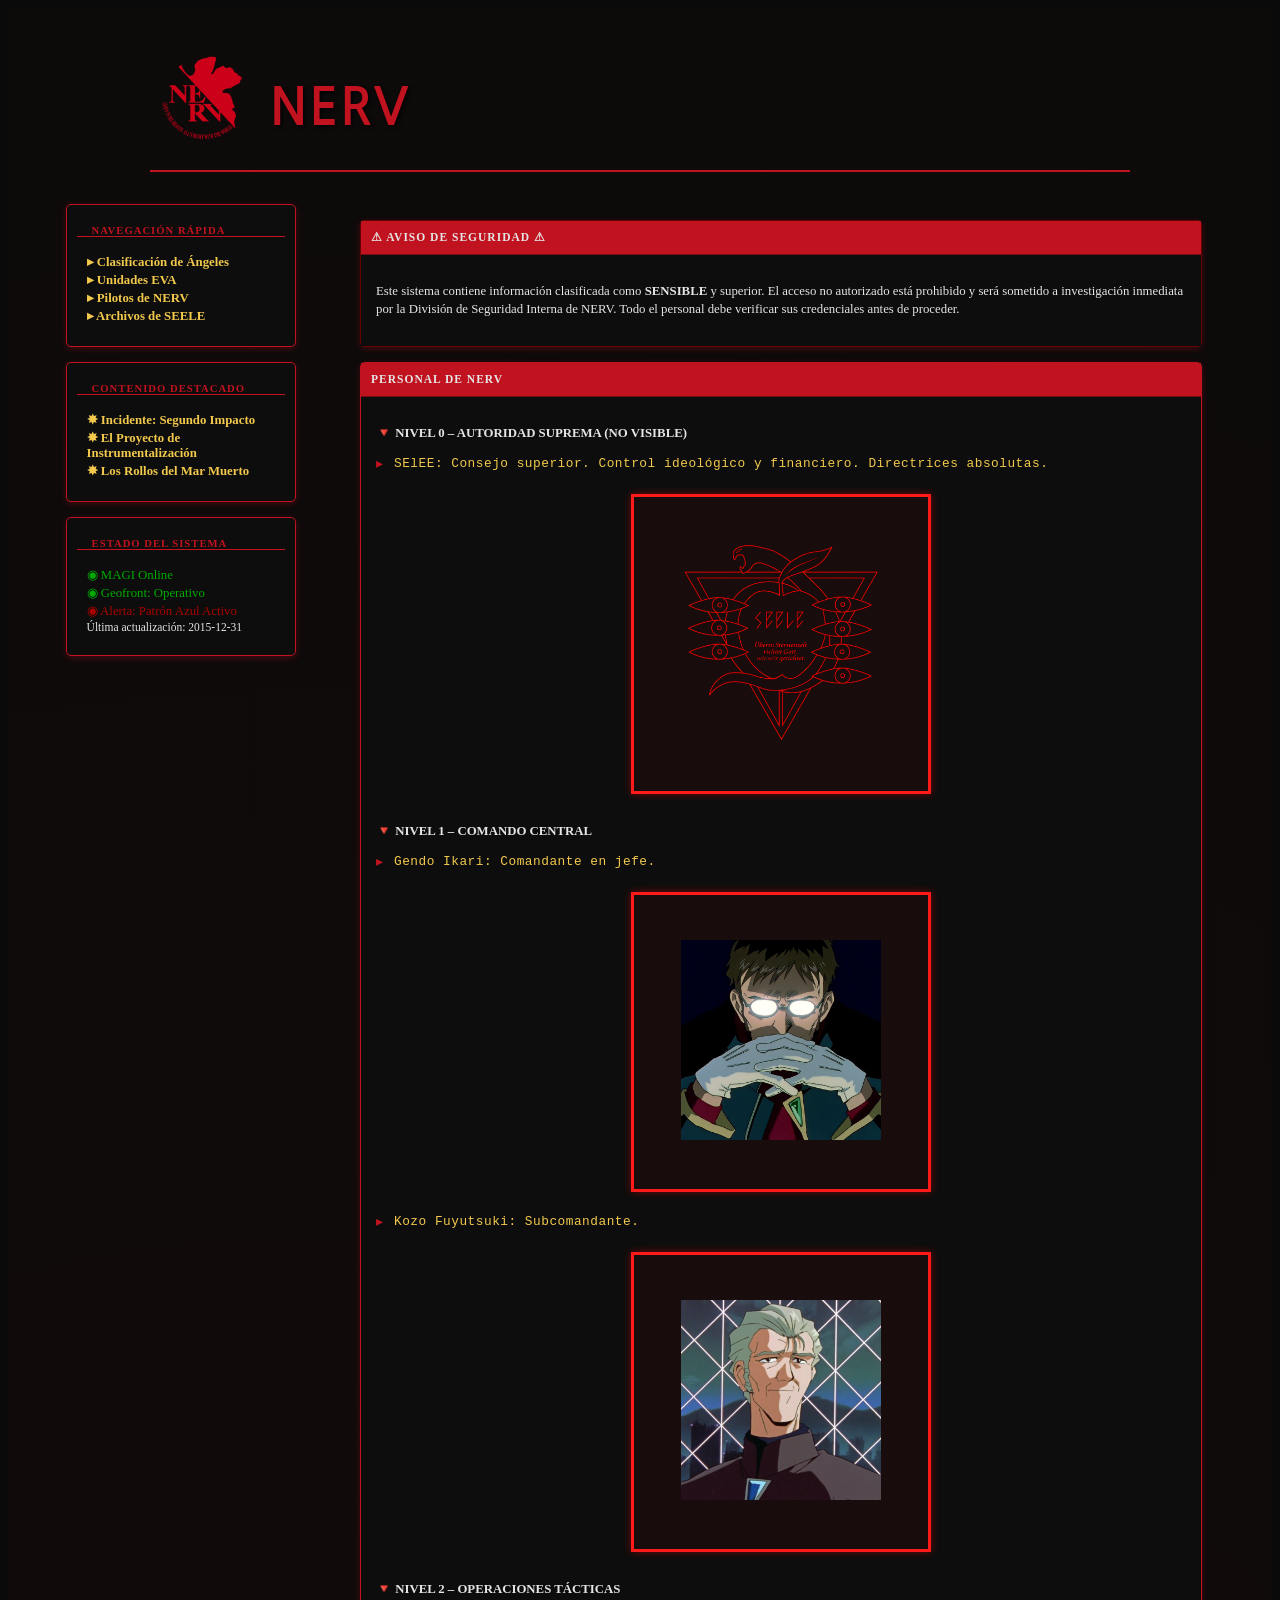
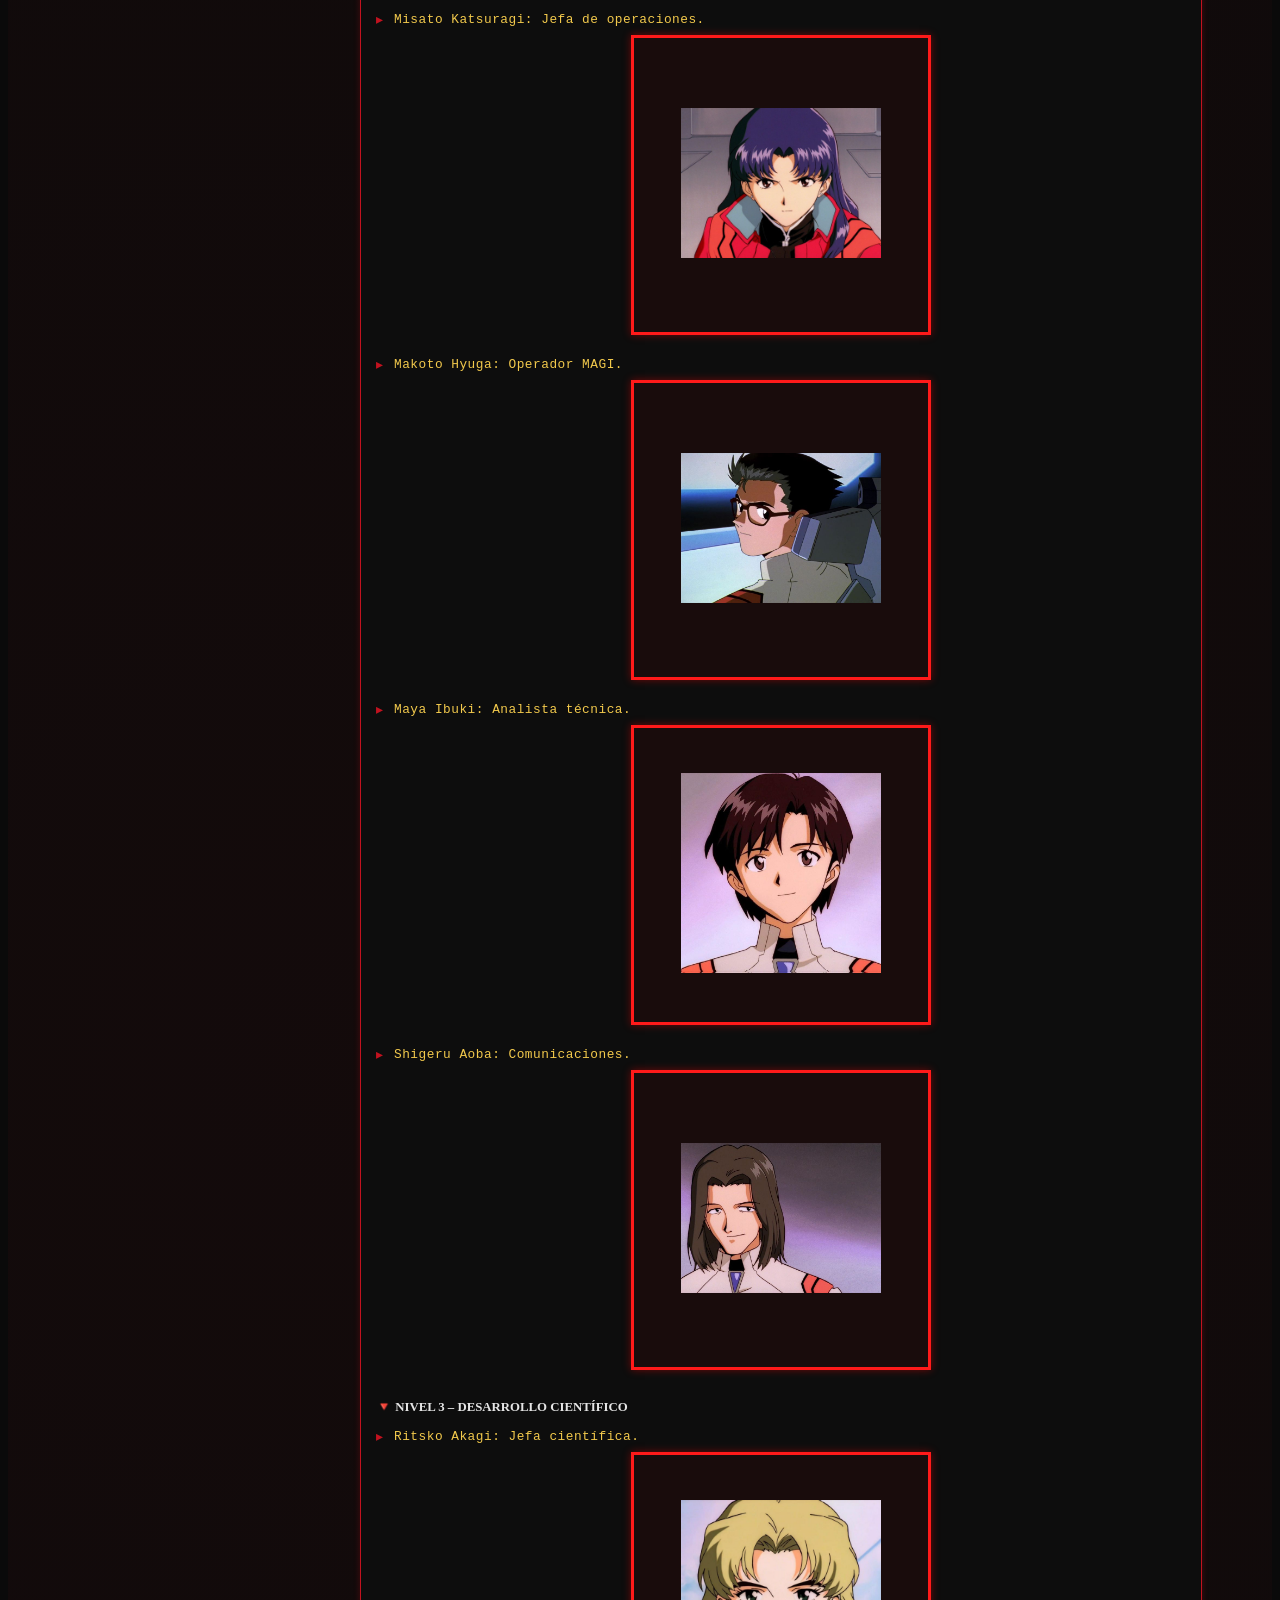
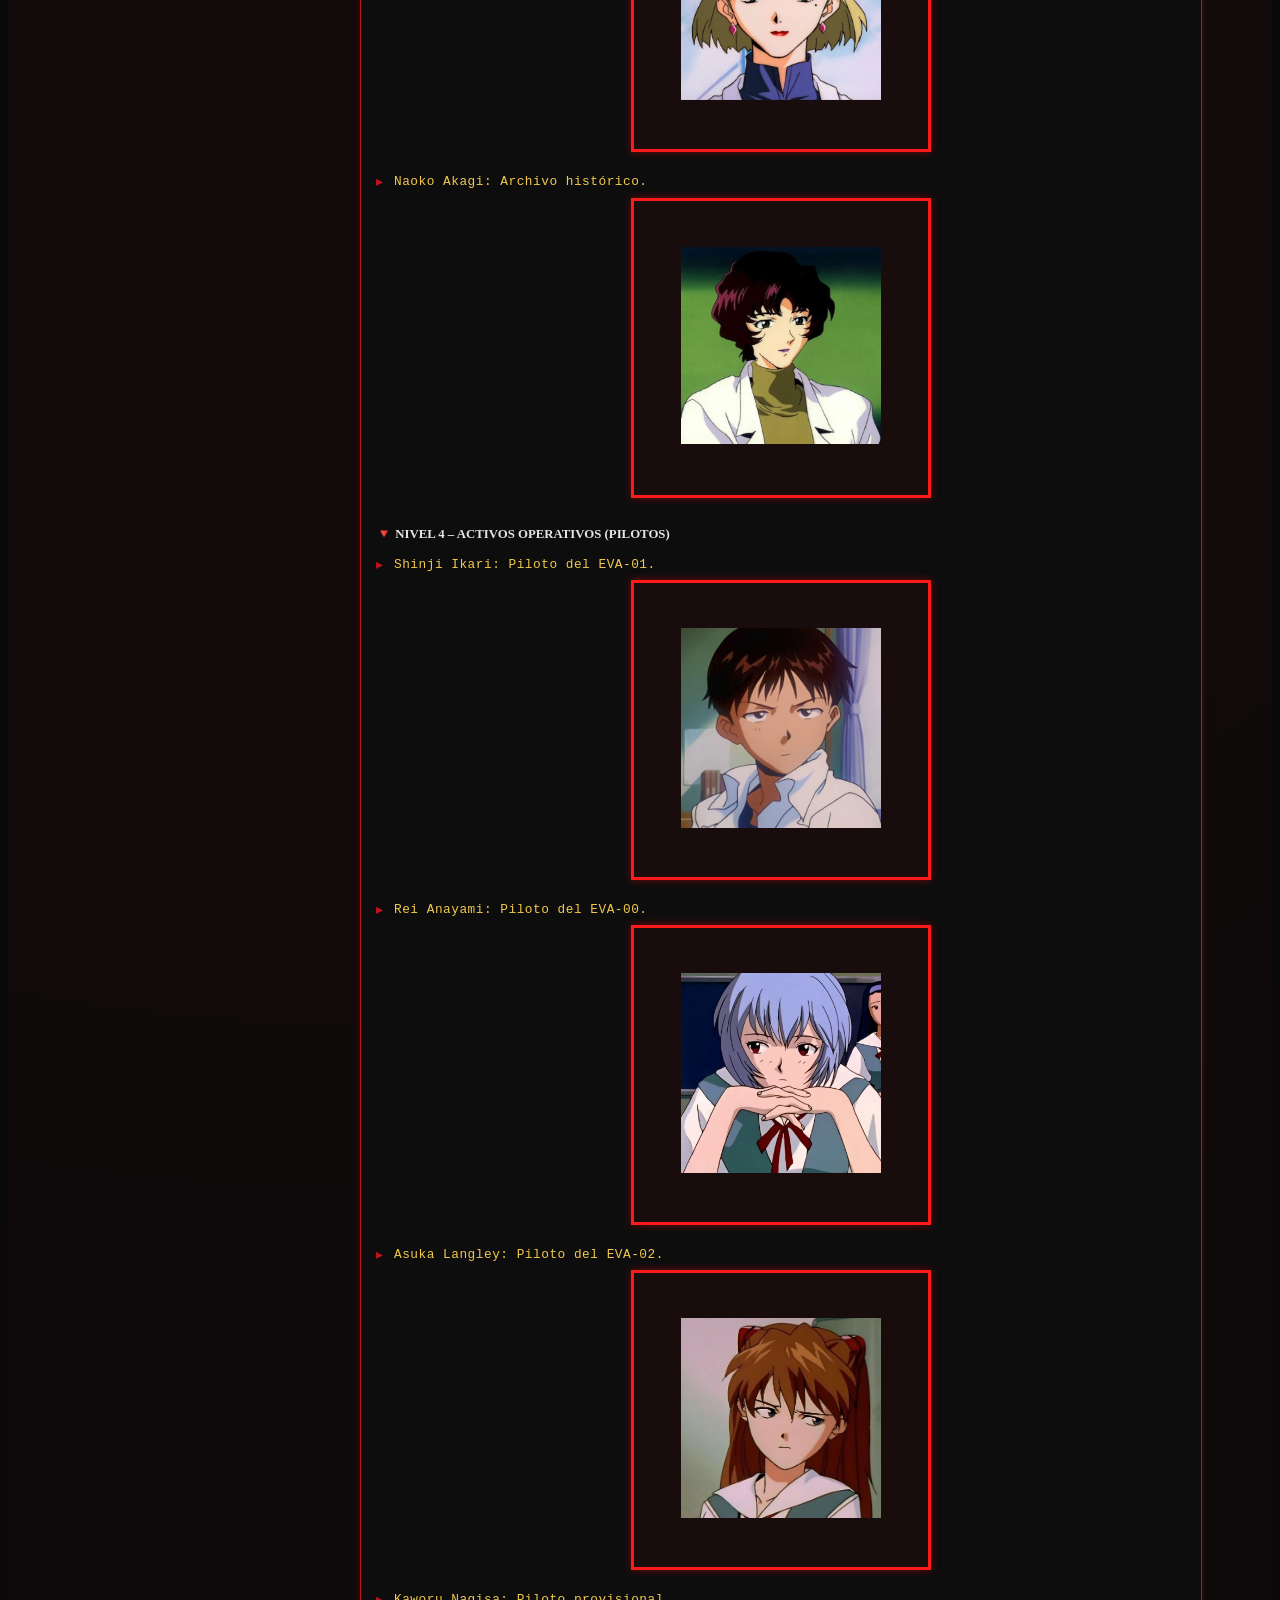
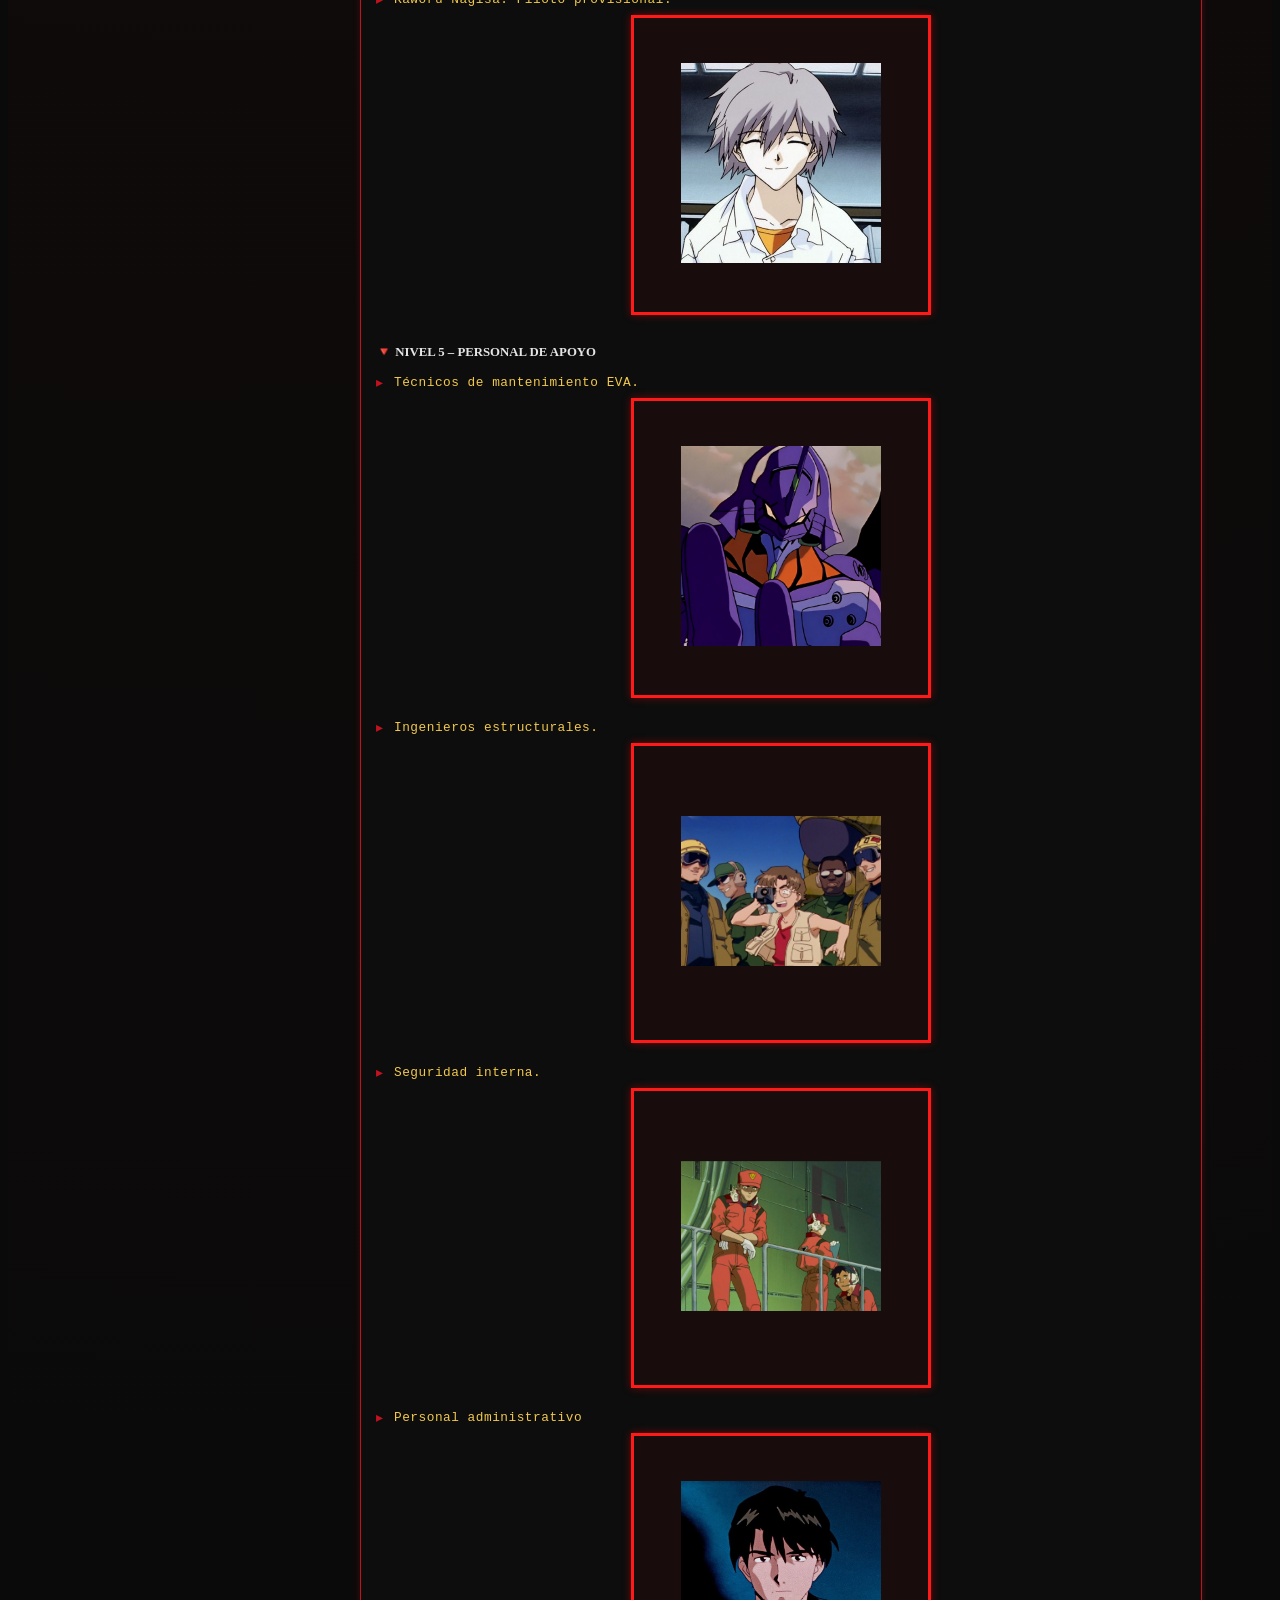
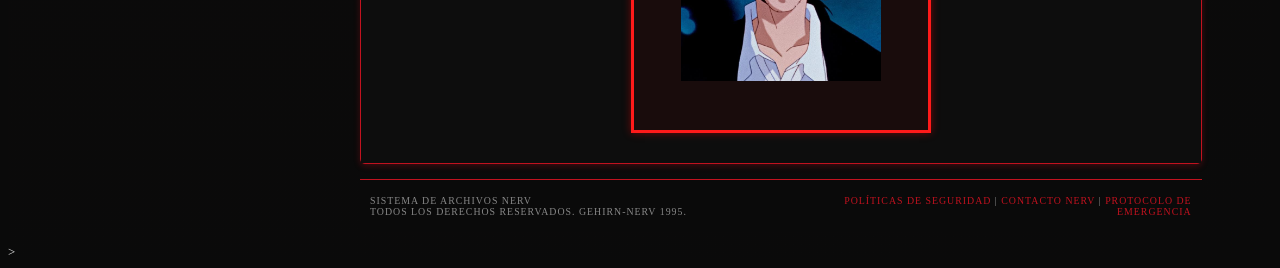
<file: personal.html>
<!DOCTYPE html>
<html lang="es">
<head>
	<meta charset="UTF-8">
	<meta name="viewport" content="width=device-width, initial-scale=1.0">
	<title>Personal de NERV</title>
    <link rel="stylesheet" href="styles/styles.css">
    <link rel="icon" href="resources/images/150px-Nerv_Logo.ico" type="image/png">
</head>

<body>
    <div id="container-wrap">
        <div id="header">
		    <h1><a href="index.html">NERV</a></h1>
		    <h2><span></span></h2>
	    </div>

		 <div id="menu-toggle">⋮</div>
         <div id="menu-overlay"></div>
        <div id="content-wrap">
		<div id="side-bar">
			<div class="side-block">
				<div class="heading">NAVEGACIÓN RÁPIDA</div>
				<div class="side-area">
					<div class="menu-item"><a href="angeles.html">▸ Clasificación de Ángeles</a></div>
					<div class="menu-item"><a href="Eva.html">▸ Unidades EVA</a></div>
					<div class="menu-item"><a href="pilotos.html">▸ Pilotos de NERV</a></div>
					<div class="menu-item"><a href="#">▸ Archivos de SEELE</a></div>
				</div>
			</div>
			<div class="side-block">
				<div class="heading">CONTENIDO DESTACADO</div>
				<div class="side-area">
					<div class="menu-item"><a href="#">✸ Incidente: Segundo Impacto</a></div>
					<div class="menu-item"><a href="#">✸ El Proyecto de Instrumentalización</a></div>
					<div class="menu-item"><a href="#">✸ Los Rollos del Mar Muerto</a></div>
				</div>
			</div>
			<div class="side-block">
				<div class="heading">ESTADO DEL SISTEMA</div>
				<div class="side-area">
					<div class="menu-item"><span style="color:#0a0;">◉ MAGI Online</span></div>
					<div class="menu-item"><span style="color:#0a0;">◉ Geofront: Operativo</span></div>
					<div class="menu-item"><span style="color:#a00;">◉ Alerta: Patrón Azul Activo</span></div>
					<div class="menu-item small">Última actualización: 2015-12-31</div>
				</div>
			</div>
		</div>


        <div id="main-content">
            <div id="page-content">
                    <div class="content-panel" style="border-color:#600; background-color:#a06060;">
					    <div class="panel-heading">
						    <p>⚠ AVISO DE SEGURIDAD ⚠</p>
					    </div>
					    <div class="panel-body">
						    <p>Este sistema contiene información clasificada como <strong>SENSIBLE</strong> y superior. El acceso no autorizado está prohibido y será sometido a investigación inmediata por la División de Seguridad Interna de NERV. Todo el personal debe verificar sus credenciales antes de proceder.</p>
					    </div>
				    </div>

                    <div class="content-panel">
					    <div class="panel-heading">
						<p>PERSONAL DE NERV</p>
					    </div>
					    <div class="panel-body">
                            <p><strong>🔻 NIVEL 0 – AUTORIDAD SUPREMA (NO VISIBLE)</strong></p>
                            <ul class="nerv-list">
                            <li>SElEE: Consejo superior. Control ideológico y financiero. Directrices absolutas. </li>
                            </ul>
                            <br>    
                            <div class="nerv-card">
                            <center><img src="resources/images/seele-logo-9.png" class="selee-logo"></center>
                            </div>
                            <br>

						    <p><strong>🔻 NIVEL 1 – COMANDO CENTRAL</strong></p>
                            <ul class="nerv-list">
                            <li>Gendo Ikari: Comandante en jefe. </li>
                            </ul>
                            <br>
                            <div class="nerv-card">    
                            <center><img src="resources/images/ikari.jpg" class="selee-logo"></center>
                            </div>
                            <br>
                            <ul class="nerv-list">
                            <li>Kozo Fuyutsuki: Subcomandante.</li>
                            <br>
                            </ul>
                            <div class="nerv-card">    
                            <center><img src="resources/images/koyo.jpg" class="selee-logo"></center>
						    </div>
                            <br>

                            <p><strong>🔻 NIVEL 2 – OPERACIONES TÁCTICAS</strong></p>
							 <ul class="nerv-list">
                            <li>Misato Katsuragi: Jefa de operaciones.</li>
                            </ul>
							<div class="nerv-card">    
                            <center><img src="resources/images/Misato.jpg" class="selee-logo"></center>
							</div>
							<br>
							 <ul class="nerv-list">
                            <li>Makoto Hyuga: Operador MAGI.</li>
                            </ul>
							<div class="nerv-card">    
                            <center><img src="resources/images/Makoto.jpg" class="selee-logo"></center>
							</div>
							<br>
							 <ul class="nerv-list">
                            <li>Maya Ibuki: Analista técnica.</li>
                            </ul>
							<div class="nerv-card">    
                            <center><img src="resources/images/Maya.jpg" class="selee-logo"></center>
							</div>
							<br>
							 <ul class="nerv-list">
                            <li>Shigeru Aoba: Comunicaciones.</li>
                            </ul>
							<div class="nerv-card">    
                            <center><img src="resources/images/Shigeru.jpg" class="selee-logo"></center>
							</div>
							<br>

                            <p><strong>🔻 NIVEL 3 – DESARROLLO CIENTÍFICO</strong></p>
							 <ul class="nerv-list">
                            <li>Ritsko Akagi: Jefa científica.</li>
                            </ul>
							<div class="nerv-card">    
                            <center><img src="resources/images/Ritsko.jpg" class="selee-logo"></center>
							</div>
							<br>
							 <ul class="nerv-list">
                            <li>Naoko Akagi: Archivo histórico.</li>
                            </ul>
							<div class="nerv-card">    
                            <center><img src="resources/images/Naoko.jpg" class="selee-logo"></center>
							</div>
							<br>
							
							<p><strong>🔻 NIVEL 4 – ACTIVOS OPERATIVOS (PILOTOS)</strong></p>
							 <ul class="nerv-list">
                            <li>Shinji Ikari: Piloto del EVA-01.</li>
                            </ul>
							<div class="nerv-card">    
                            <center><img src="resources/images/ShinjiIkari.jpg" class="selee-logo"></center>
							</div>
							<br>
							 <ul class="nerv-list">
                            <li>Rei Anayami: Piloto del EVA-00.</li>
                            </ul>
							<div class="nerv-card">    
                            <center><img src="resources/images/ReyAyanami.jpg" class="selee-logo"></center>
							</div>
							<br>
							 <ul class="nerv-list">
                            <li>Asuka Langley: Piloto del EVA-02.</li>
                            </ul>
							<div class="nerv-card">    
                            <center><img src="resources/images/AsukaLangley.jpg" class="selee-logo"></center>
							</div>
							<br>
							 <ul class="nerv-list">
                            <li>Kaworu Nagisa: Piloto provisional.</li>
                            </ul>
							<div class="nerv-card">    
                            <center><img src="resources/images/KawuroNagisa.jpg" class="selee-logo"></center>
							</div>
							<br>

							<p><strong>🔻 NIVEL 5 – PERSONAL DE APOYO</strong></p>
							 <ul class="nerv-list">
                            <li>Técnicos de mantenimiento EVA.</li>
                            </ul>
							<div class="nerv-card">    
                            <center><img src="resources/images/Mantenimiento.jpg" class="selee-logo"></center>
							</div>
							<br>
							 <ul class="nerv-list">
                            <li>Ingenieros estructurales.</li>
                            </ul>
							<div class="nerv-card">    
                            <center><img src="resources/images/Ingenieros.jpg" class="selee-logo"></center>
							</div>
							<br>
							 <ul class="nerv-list">
                            <li>Seguridad interna.</li>
                            </ul>
							<div class="nerv-card">    
                            <center><img src="resources/images/Seguridad.jpg" class="selee-logo"></center>
							</div>
							<br>
							 <ul class="nerv-list">
                            <li>Personal administrativo</li>
                            </ul>
							<div class="nerv-card">    
                            <center><img src="resources/images/Kaji.jpg" class="selee-logo"></center>
							</div>
							<br>
                        </div>
                    </div>
                    <script>
						// ==========================
						// MENU MOVIL
						// ==========================
						const toggleBtn = document.getElementById("menu-toggle");
						const sidebar = document.getElementById("side-bar");
						const overlay = document.getElementById("menu-overlay");

						if (toggleBtn && sidebar && overlay) {

    					toggleBtn.addEventListener("click", () => {
        					sidebar.classList.add("active");
        					overlay.classList.add("active");
    					});

    					overlay.addEventListener("click", () => {
        				sidebar.classList.remove("active");
        				overlay.classList.remove("active");
    					});

						}
					</script>  
                    <div id="footer">
				        <div class="options">
					        <a href="#">Políticas de Seguridad</a> | <a href="#">Contacto NERV</a> | <a href="#">Protocolo de Emergencia</a>
				        </div>
				        Sistema de Archivos NERV<br>
				        Todos los derechos reservados. GEHIRN-NERV 1995.
			        </div>
                </div>
            </div>
        </div>
    </body>
</html>>
</file>
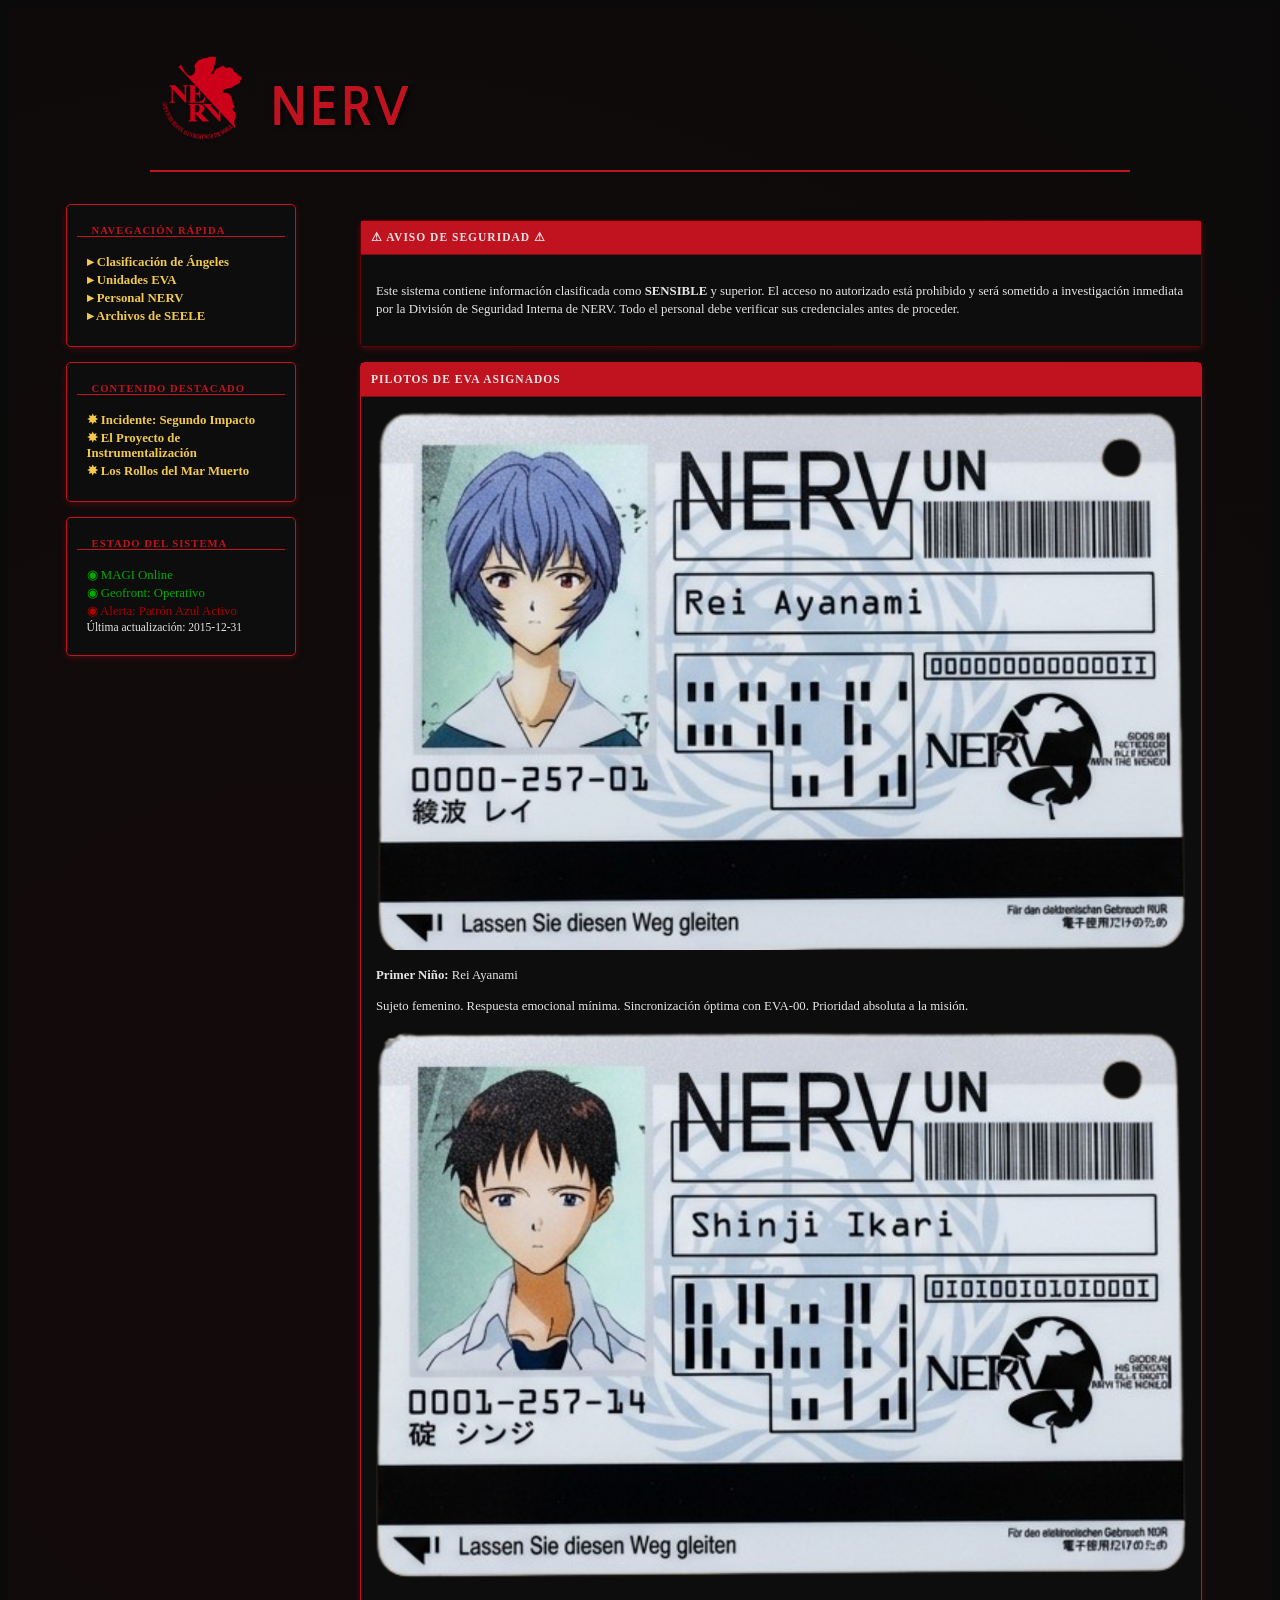
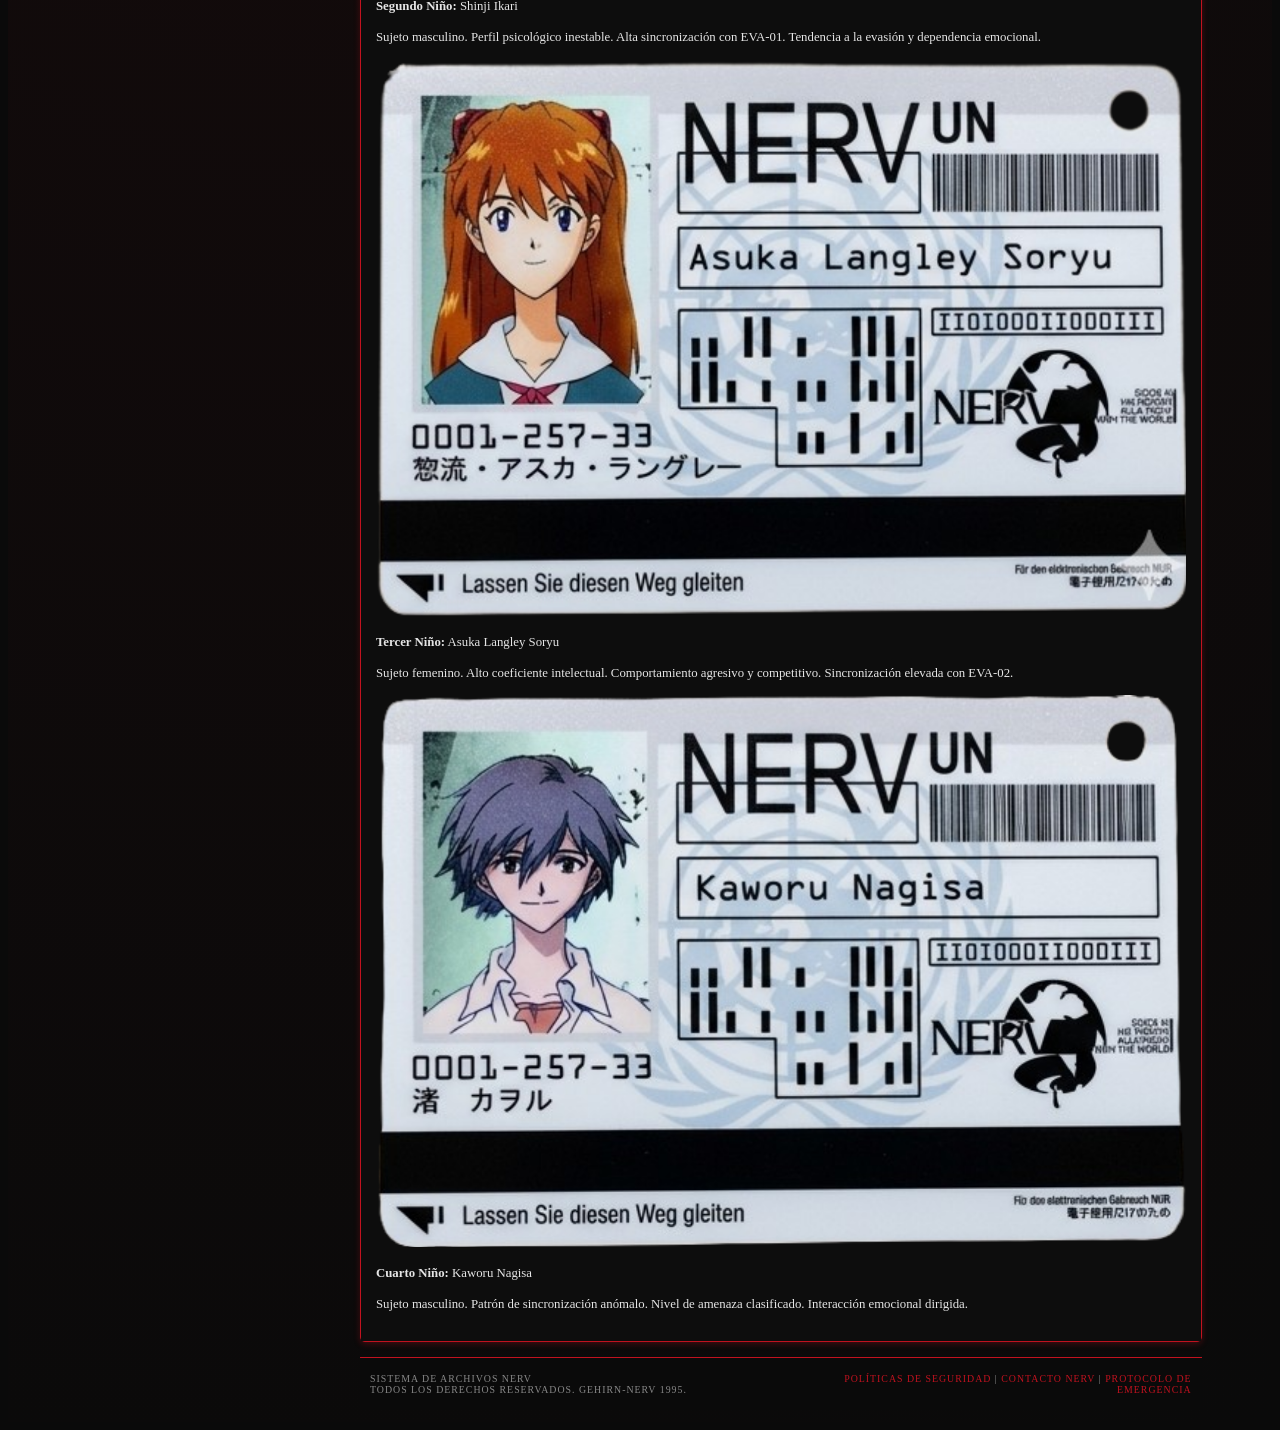
<file: pilotos.html>
<!DOCTYPE html>
<html lang="es">
<head>
	<meta charset="UTF-8">
	<meta name="viewport" content="width=device-width, initial-scale=1.0">
	<title>Pilotos de NERV</title>
    <link rel="stylesheet" href="styles/styles.css">
    <link rel="icon" href="resources/images/150px-Nerv_Logo.ico" type="image/png">
</head>

<body>
    <div id="container-wrap">
        <div id="header">
		    <h1><a href="index.html">NERV</a></h1>
		    <h2><span></span></h2>
	    </div>

		<div id="menu-toggle">⋮</div>
    	<div id="menu-overlay"></div>
        <div id="content-wrap">
		<div id="side-bar">
			<div class="side-block">
				<div class="heading">NAVEGACIÓN RÁPIDA</div>
				<div class="side-area">
					<div class="menu-item"><a href="angeles.html">▸ Clasificación de Ángeles</a></div>
					<div class="menu-item"><a href="Eva.html">▸ Unidades EVA</a></div>
					<div class="menu-item"><a href="personal.html">▸ Personal NERV</a></div>
					<div class="menu-item"><a href="#">▸ Archivos de SEELE</a></div>
				</div>
			</div>
			<div class="side-block">
				<div class="heading">CONTENIDO DESTACADO</div>
				<div class="side-area">
					<div class="menu-item"><a href="#">✸ Incidente: Segundo Impacto</a></div>
					<div class="menu-item"><a href="#">✸ El Proyecto de Instrumentalización</a></div>
					<div class="menu-item"><a href="#">✸ Los Rollos del Mar Muerto</a></div>
				</div>
			</div>
			<div class="side-block">
				<div class="heading">ESTADO DEL SISTEMA</div>
				<div class="side-area">
					<div class="menu-item"><span style="color:#0a0;">◉ MAGI Online</span></div>
					<div class="menu-item"><span style="color:#0a0;">◉ Geofront: Operativo</span></div>
					<div class="menu-item"><span style="color:#a00;">◉ Alerta: Patrón Azul Activo</span></div>
					<div class="menu-item small">Última actualización: 2015-12-31</div>
				</div>
			</div>
		</div>


        <div id="main-content">
            <div id="page-content">
                    <div class="content-panel" style="border-color:#600; background-color:#a06060;">
					    <div class="panel-heading">
						    <p>⚠ AVISO DE SEGURIDAD ⚠</p>
					    </div>
					    <div class="panel-body">
						    <p>Este sistema contiene información clasificada como <strong>SENSIBLE</strong> y superior. El acceso no autorizado está prohibido y será sometido a investigación inmediata por la División de Seguridad Interna de NERV. Todo el personal debe verificar sus credenciales antes de proceder.</p>
					    </div>
				    </div>

                    <div class="content-panel">
					    <div class="panel-heading">
						<p>PILOTOS DE EVA ASIGNADOS</p>
					    </div>
					    <div class="panel-body">
						    <center><img src="resources/images/Rei_ID.png"></center>
                            <p><strong>Primer Niño:</strong> Rei Ayanami</p>
                            <p>Sujeto femenino. Respuesta emocional mínima. Sincronización óptima con EVA-00. Prioridad absoluta a la misión.</p>
                            <center><img src="resources/images/Shinji_ID.png"></center>
						    <p><strong>Segundo Niño:</strong> Shinji Ikari</p>
                            <p>Sujeto masculino. Perfil psicológico inestable. Alta sincronización con EVA-01. Tendencia a la evasión y dependencia emocional.</p>
                            <center><img src="resources/images/Asuka_ID.png"></center>
						    <p><strong>Tercer Niño:</strong> Asuka Langley Soryu</p>
                            <p>Sujeto femenino. Alto coeficiente intelectual. Comportamiento agresivo y competitivo. Sincronización elevada con EVA-02.</p>
                            <center><img src="resources/images/Kaworu_ID.png"></center>
						    <p><strong>Cuarto Niño:</strong> Kaworu Nagisa</p>
                            <p>Sujeto masculino. Patrón de sincronización anómalo. Nivel de amenaza clasificado. Interacción emocional dirigida.</p>
				        </div>
                    </div>
					  <script>
						// ==========================
						// MENU MOVIL
						// ==========================
						const toggleBtn = document.getElementById("menu-toggle");
						const sidebar = document.getElementById("side-bar");
						const overlay = document.getElementById("menu-overlay");

						if (toggleBtn && sidebar && overlay) {

    					toggleBtn.addEventListener("click", () => {
        					sidebar.classList.add("active");
        					overlay.classList.add("active");
    					});

    					overlay.addEventListener("click", () => {
        				sidebar.classList.remove("active");
        				overlay.classList.remove("active");
    					});

						}
					</script> 
                    <div id="footer">
				        <div class="options">
					        <a href="#">Políticas de Seguridad</a> | <a href="#">Contacto NERV</a> | <a href="#">Protocolo de Emergencia</a>
				        </div>
				        Sistema de Archivos NERV<br>
				        Todos los derechos reservados. GEHIRN-NERV 1995.
			        </div>
                </div>
            </div>
        </div>
    </body>
</html>
</file>
<file: styles/styles.css>
/*
	SCP Sigma 9 - TEMA NERV
	Adaptado para Evangelion Wiki
	Colores: Rojo alerta (#C1121F) | Negro profundo (#0A0A0A) | Amarillo técnico (#F2C94C) | Verde terminal (#00FF9C)
*/

@charset "utf-8";

@import url('https://scp-wiki.wdfiles.com/local--files/component%3Atheme/font-bauhaus.css');
@import url('https://fonts.googleapis.com/css2?family=Nanum+Gothic:wght@400;700');
@import url('https://maxcdn.bootstrapcdn.com/font-awesome/4.3.0/css/font-awesome.min.css');

/* COMMON */
#content-wrap {
	position: relative;
	margin: 2em auto 0;
	max-width: 1040px;
	min-height: 1300px;
	height: auto !important;
	height: 1500px;
}

h1, #page-title {
	color: #C1121F;
	padding: 0 0 .25em;
	margin: 0 0 .6em;
	font-weight: bold;
	text-transform: uppercase;
	letter-spacing: 2px;
}

h1 {
	margin-top: .7em;
	padding: 0;
	font-weight: bold;
	text-transform: uppercase;
}

h2, h3, h4, h5, h6 {
	margin: .5em 0 .4em;
	padding: 0;
	letter-spacing: 1px;
	color: #C1121F;
	font-weight: bold;
	text-transform: uppercase;
}

#page-title {
	border-color: #C1121F;
}

.meta-title {
	border-bottom: solid 1px #C1121F;
	color: #C1121F;
	font-weight: bold;
	margin: 0 0 .6em;
	padding: 0 0 .25em;
	font-size: 200%;
	text-transform: uppercase;
}

.meta-title p {
	margin: 0;
}

ul {
	list-style: square;
}

li, p {
	line-height: 141%;
	color: #E5E5E5;
}

a {
	color: #F2C94C;
	text-decoration: none;
	background: transparent;
}

a:visited {
	color: #F2C94C;
	opacity: 0.7;
}

a:hover {
	text-decoration: underline;
	background-color: transparent;
	color: #00FF9C;
}

#side-bar a:visited,
#interwiki a:visited {
	color: #F2C94C;
}

a.newpage {
	color: #F2C94C;
	text-decoration: none;
	background: transparent;
}

.form-control {
	width: 95%;
	background-color: #1a1a1a;
	border: 1px solid #C1121F;
	color: #00FF9C;
}

/* GLOBAL WIDTH */
#header, #top-bar {
	width: 90%;
	max-width: 980px;
	margin: 0 auto;
}

.mobile-top-bar {
	display: none;
	position: absolute;
	left: 1em;
	bottom: 0;
	z-index: 0;
}

body {
	background-color: #0A0A0A;
	font-size: .8em;
	color: #E5E5E5;
}

#interwiki body {
	background-color: transparent;
}

div#container-wrap {
	background: #0A0A0A;
	background-image: radial-gradient(circle at 25% 40%, rgba(193, 18, 31, 0.05) 0%, rgba(10, 10, 10, 1) 100%);
}

sup {
	vertical-align: top;
	position: relative;
	top: -.5em;
}

/* HEADER */
#header {
	height: 140px;
	position: relative;
	z-index: 10;
	padding-bottom: 22px;
	background: url('../resources/images/NERV_Rebuild_Logo.webp') 10px 40px no-repeat;
	background-size: 85px;
	background-position: 10px 64%;
	border-bottom: 2px solid #C1121F;
}

#search-top-box {
	position: absolute;
	top: 79px;
	right: 9px;
	width: 250px;
	text-align: right;
}

#search-top-box-input {
	border: solid 1px #C1121F;
	border-radius: 5px;
	color: #00FF9C;
	background-color: #1a1a1a;
	box-shadow: inset 1px 1px 3px rgba(0, 0, 0, .5);
}

#search-top-box-input:hover,
#search-top-box-input:focus {
	border: solid 1px #F2C94C;
	color: #00FF9C;
	background-color: #0A0A0A;
	box-shadow: inset 1px 1px 3px rgba(0, 0, 0, .8);
}

#search-top-box-form input[type='submit'] {
	border: solid 1px #C1121F;
	border-radius: 5px;
	padding: 2px 5px;
	font-size: 90%;
	font-weight: bold;
	color: #E5E5E5;
	background-color: #C1121F;
	background-image: linear-gradient(to bottom, #C1121F, #7A0C14, #5A0A0F);
	box-shadow: 0 1px 3px rgba(0, 0, 0, .5);
	cursor: pointer;
	text-transform: uppercase;
}

#search-top-box-form input[type='submit']:hover,
#search-top-box-form input[type='submit']:focus {
	border: solid 1px #F2C94C;
	color: #F2C94C;
	background-color: #7A0C14;
	background-image: linear-gradient(to bottom, #C1121F, #C1121F, #7A0C14);
	box-shadow: 0 1px 3px rgba(0, 0, 0, .8);
}

#login-status {
	color: #888;
	font-size: 90%;
	z-index: 30;
}

#login-status a {
	background: transparent;
	color: #E5E5E5;
}

#login-status ul a {
	color: #F2C94C;
	background: transparent;
}

#account-topbutton {
	background: #C1121F;
	color: #E5E5E5;
}

.printuser img.small {
	margin-right: 1px;
}

#header h1 {
	margin-left: 120px;
	padding: 0;
	float: left;
	max-height: 95px;
}

#header h2 {
	margin-left: 120px;
	padding: 0;
	clear: left;
	float: left;
	font-size: 105%;
	max-height: 38px;
}

#header h1 a {
	display: block;
	margin: 0;
	padding: 80px 0 25px;
	line-height: 0px;
	max-height: 0;
	color: #C1121F;
	background: transparent;
	font-family: BauhausLTDemi, 'Nanum Gothic', Arial, sans-serif;
	font-size: 180%;
	text-decoration: none;
	text-shadow: 2px 2px 4px rgba(0, 0, 0, .8);
	letter-spacing: 2px;
	text-transform: uppercase;
}

#header h2 span {
	display: block;
	margin: 0;
	padding: 19px 0;
	line-height: 0px;
	max-height: 0;
	font-weight: bold;
	color: #00FF9C;
	text-shadow: 0 0 5px rgba(0, 255, 156, 0.5);
	font-size: 0.9em;
	letter-spacing: 1px;
}

/* TOP MENU */
#top-bar {
	position: absolute;
	top: 140px;
	height: 21px;
	width: 100%;
	line-height: 18px;
	padding: 0;
	margin: 0 auto;
	z-index: 20;
	font-size: 90%;
	background-color: #0A0A0A;
	border-bottom: 1px solid #C1121F;
}

#top-bar ul {
	float: right;
}

#top-bar li {
	margin: 0;
}

#top-bar a {
	color: #E5E5E5;
	background: transparent;
	text-transform: uppercase;
	font-weight: bold;
}

#top-bar ul li {
	border: 0;
	position: relative;
}

#top-bar ul li ul {
	border: solid 1px #C1121F;
	box-shadow: 0 2px 6px rgba(0, 0, 0, .5);
	border-top: 0;
	border-width: 0 1px;
	width: auto;
	background-color: #0A0A0A;
}

#top-bar ul li a {
	border-left: solid 1px rgba(193, 18, 31, 0.3);
	border-right: solid 1px rgba(193, 18, 31, 0.3);
	text-decoration: none;
	padding: 0 min(.75vw, 1em);
	line-height: 21px;
}

#top-bar .top-bar > ul > li > a,
#top-bar .mobile-top-bar > ul > li > a {
	font-weight: bold;
}

#top-bar ul li.sfhover a,
#top-bar ul li:hover a {
	background: #C1121F;
	color: #E5E5E5;
	border-left: solid 1px #F2C94C;
	border-right: solid 1px #F2C94C;
}

#top-bar ul li.sfhover ul li a,
#top-bar ul li:hover ul li a {
	border-width: 0;
	width: 150px;
	border-top: 1px solid #C1121F;
	line-height: 160%;
	height: auto;
	max-height: none;
	padding-top: 0;
	padding-bottom: 0;
	background-color: #0A0A0A;
	color: #E5E5E5;
}

#top-bar ul li.sfhover a:hover,
#top-bar ul li:hover a:hover {
	background: #7A0C14;
	text-decoration: none;
	color: #F2C94C;
}

#top-bar ul li ul li,
#top-bar ul li ul li.sfhover,
#top-bar ul li ul li:hover {
	border-width: 0;
}

#top-bar ul li ul li a {
	border-width: 0;
}

#top-bar ul li ul a, #top-bar a:hover {
	color: #F2C94C;
}

.top-bar ul li:last-of-type ul {
	right: 0;
}

/* SIDE MENU */
#side-bar {
	clear: none;
	float: none;
	position: absolute;
	top: .5em;
	left: 2em;
	width: 17em;
	padding: 0;
	border: none;
	display: block;
	overscroll-behavior: none;
}

#interwiki .side-block {
	margin: 5px;
}

#side-bar .side-block,
#interwiki .side-block {
	padding: 10px;
	border: 1px solid #C1121F;
	border-radius: 5px;
	box-shadow: 0 2px 6px rgba(193, 18, 31, 0.3);
	background: #0D0D0D;
	margin-bottom: 15px;
}

#side-bar .side-block.media {
	background: #0D0D0D;
	border-color: #00FF9C;
}

#side-bar .side-block.resources {
	background: #0D0D0D;
}

#side-bar .side-area {
	padding: 10px;
}

#side-bar .heading,
#interwiki .heading {
	color: #C1121F;
	border-bottom: solid 1px #C1121F;
	padding-left: 15px;
	margin-top: 10px;
	margin-bottom: 5px;
	font-size: 8pt;
	font-weight: bold;
	text-transform: uppercase;
	letter-spacing: 1px;
}

#side-bar p,
#interwiki p {
	margin: 0;
	color: #E5E5E5;
}

#side-bar .menu-item,
#interwiki .menu-item {
	margin: 2px 0;
}

#side-bar .menu-item.small {
	font-size: 90%;
}

#side-bar .menu-item img,
#interwiki .menu-item img {
	width: 13px;
	height: 13px;
	border: 0;
	margin-right: 2px;
	position: relative;
	bottom: -2px;
}

#side-bar .menu-item a,
#interwiki .menu-item a {
	font-weight: bold;
	color: #F2C94C;
}

#side-bar .menu-item.inactive img {
	opacity: .25;
}

#side-bar .menu-item.inactive a {
	color: #666;
}

#side-bar .menu-item .sub-text {
	font-size: 80%;
	color: #888;
}

#side-bar .collapsible-block-link {
	margin-left: 0;
	font-weight: bold;
}

#side-bar .collapsible-block-unfolded-link {
	border-bottom: solid 1px #C1121F;
}

#side-bar .collapsible-block-unfolded-link .collapsible-block-link {
	margin-top: 10px;
	margin-bottom: 5px;
	margin-left: 15px;
	font-size: 8pt;
	color: #C1121F;
}

#side-bar .collapsible-block-unfolded-link .collapsible-block-link:hover {
	color: #F2C94C;
	text-decoration: none;
}

#side-bar ul {
	list-style-type: none;
	padding: 0 5px;
}

/* off-canvas */
.close-menu {
	display: none;
}

/* CONTENT */
#main-content {
	margin: 0 2em 0 22em;
	padding: 1em;
	position: relative;
}

/* ACTUALLY HIDE HIDDEN TAGS */
#main-content .page-tags a[href^='/system:page-tags/tag/_'] {
	display: none;
}

#breadcrumbs {
	margin: -1em 0 1em;
	color: #888;
}

.pseudocrumbs {
	margin: -1em 0 1em;
}

/* FOOTER */
#footer {
	clear: both;
	font-size: 77%;
	background: #0A0A0A;
	color: #888;
	margin-top: 15px;
	padding: 15px 10px;
	border-top: 1px solid #C1121F;
	text-transform: uppercase;
	letter-spacing: 1px;
}

#footer .options {
	visibility: visible;
	display: block;
	float: right;
	width: 50%;
	font-size: 100%;
	text-align: right;
}

#footer a {
	color: #C1121F;
	background: transparent;
}

#footer a:hover {
	color: #F2C94C;
}

/* SOME NICE BOXES */
div.sexy-box {
	background: #1a1a1a;
	border: 1px solid #C1121F;
	padding: 0 10px 12px;
	margin: 7px 4px 12px;
	overflow: hidden;
}

div.sexy-box div.image-container img {
	margin: 5px;
	padding: 2px;
	border: 1px solid #C1121F;
}

/* Custom page content classes */
#page-content {
	min-height: 720px;
}

.unmargined > p {
	margin: 0;
	line-height: 100%;
}

.content-panel {
	border: solid 1px #C1121F;
	border-radius: 5px;
	background-color: #1a1a1a;
	margin: 10px 0 15px;
	box-shadow: 0 2px 6px rgba(193, 18, 31, 0.3);
}

.content-panel.standalone {
	background: #0D0D0D;
}

.content-panel.series {
	padding: 0 20px;
	margin-bottom: 20px;
}

.content-panel.centered {
	text-align: center;
}

.content-panel.left-column {
	float: left;
	width: 48%;
}

.content-panel.right-column {
	float: right;
	width: 48%;
}

.content-panel .panel-heading {
	padding: 8px 10px;
	color: #E5E5E5;
	font-size: 90%;
	font-weight: bold;
	background-color: #C1121F;
	border-bottom: 1px solid #7A0C14;
	text-transform: uppercase;
	letter-spacing: 1px;
}

.content-panel .panel-heading > p,
.content-panel .panel-footer > p {
	margin: 0;
}

.content-panel .panel-body {
	padding: 15px;
	background: #0D0D0D;
}

.content-panel .panel-footer {
	padding: 8px 10px;
	color: #888;
	font-size: 80%;
	font-weight: bold;
	text-align: right;
	background-color: #1a1a1a;
	border-top: 1px solid #C1121F;
}

.content-panel .panel-footer a {
	color: #F2C94C;
}

.content-panel .content-toc {
	float: right;
	padding: 0 20px;
	background-color: #1a1a1a;
	border: solid 1px #C1121F;
	border-radius: 5px;
	margin: 20px 0 5px 5px;
	white-space: nowrap;
	box-shadow: inset 1px 2px 6px rgba(0, 0, 0, .15);
}

.alternate:nth-child(even) {
	background-color: rgba(193, 18, 31, 0.1);
}

/* Page Rating Module Customizations */
.page-rate-widget-box {
	display: inline-block;
	border-radius: 5px;
	box-shadow: 1px 1px 3px rgba(0, 0, 0, .5);
	margin-bottom: 10px;
	margin-right: 2em;
}

div.page-rate-widget-box .rate-points {
	background-color: #C1121F;
	border: solid 1px #C1121F;
	border-right: 0;
	border-radius: 5px 0 0 5px;
	color: #E5E5E5;
}

.page-rate-widget-box .rateup,
.page-rate-widget-box .ratedown {
	background-color: #1a1a1a;
	border-top: solid 1px #C1121F;
	border-bottom: solid 1px #C1121F;
	font-weight: bold;
}

.page-rate-widget-box .rateup a,
.page-rate-widget-box .ratedown a {
	background: transparent;
	color: #F2C94C;
	padding: 0 4px;
	margin: 0 1px;
}

.page-rate-widget-box .rateup a:hover,
.page-rate-widget-box .ratedown a:hover {
	background: #C1121F;
	color: #E5E5E5;
	text-decoration: none;
}

.page-rate-widget-box .cancel {
	background-color: #C1121F;
	border: solid 1px #C1121F;
	border-left: 0;
	border-radius: 0 5px 5px 0;
}

.page-rate-widget-box .cancel a {
	background: transparent;
	text-transform: uppercase;
	color: #E5E5E5;
}

.page-rate-widget-box .cancel a:hover {
	border-radius: 0 3px 3px 0;
	background: #7A0C14;
	color: #F2C94C;
	text-decoration: none;
}

/* Fixes for multi-line page tags */
#main-content .page-tags {
	margin: 1em 0 0;
	padding: 0;
}

#main-content .page-tags span {
	display: inline-block;
	padding: 0;
	max-width: 60%;
}

#main-content .page-tags a {
	display: inline-block;
	white-space: nowrap;
}

/* Standard Image Block */
.scp-image-block {
	border: solid 1px #C1121F;
	box-shadow: 0 1px 6px rgba(0, 0, 0, .25);
	width: 300px;
	background: #1a1a1a;
}

.scp-image-block.block-right {
	float: right;
	clear: right;
	margin: 0 2em 1em;
}

.scp-image-block.block-left {
	float: left;
	clear: left;
	margin: 0 2em 1em 0;
}

.scp-image-block.block-center {
	margin-right: auto;
	margin-left: auto;
}

.scp-image-block img {
	border: 0;
	width: 100px;
	height: 180px;
}

.scp-image-block .scp-image-caption {
	background-color: #0D0D0D;
	border-top: solid 1px #C1121F;
	padding: 5px 0;
	font-size: 80%;
	font-weight: bold;
	text-align: center;
	width: 300px;
	color: #888;
}

.scp-image-block > p {
	margin: 0;
}

.scp-image-block .scp-image-caption > p {
	margin: 0;
	padding: 0 10px;
}

/* Collapsible Link */
#page-content a.collapsible-block-link {
	overflow-wrap: anywhere;
}

/* Licensebox */
.licensebox .collapsible-block-link {
	margin-left: .25em;
	padding: .25em;
	font-weight: bold;
	opacity: .5;
	color: inherit;
	-webkit-transition: opacity .5s ease-in-out;
	-moz-transition: opacity .5s ease-in-out;
	transition: opacity .5s ease-in-out;
}

.licensebox .collapsible-block-link:hover,
.licensebox .collapsible-block-link:active {
	opacity: 1;
}

/* Forum Customizations */
.forum-thread-box .description-block {
	padding: .5em 1em;
	border-radius: 5px;
	box-shadow: 0 1px 5px rgba(0, 0, 0, .15);
}

.thread-container .post .head {
	padding: .5em 1em;
	background-color: #1a1a1a;
	background-image: linear-gradient(to right, #1a1a1a, #0D0D0D);
	box-shadow: inset 2px 3px 6px rgba(0, 0, 0, .15);
	border-radius: 5px 5px 0 0;
}

/* Adding Forum Lines */
.post-container .post-container {
	border-left: 2px solid #C1121F;
	padding-left: .75rem;
}

/* Hide Forum Signatures */
.signature {
	display: none !important;
}

/* Hide Avatar Hover */
#avatar-hover-container {
	display: none;
}

/* Ruby by Nanimono Demonai */
.ruby, ruby {
	display: inline-table;
	text-align: center;
	white-space: nowrap;
	line-height: 1;
	height: 1em;
	vertical-align: text-bottom;
}

.rt, rt {
	display: table-header-group;
	font-size: .6em;
	line-height: 1.1;
	text-align: center;
	white-space: nowrap;
}

/* Keycap */
.keycap {
	border: 1px solid;
	border-color: #C1121F #7A0C14 #7A0C14 #C1121F;
	border-bottom-width: 2px;
	-moz-border-radius: 3px;
	-webkit-border-radius: 3px;
	border-radius: 3px;
	background-color: #1a1a1a;
	padding: 1px 3px;
	font-family: inherit;
	font-size: .85em;
	white-space: nowrap;
	color: #00FF9C;
}

/* tag style */
.tags {
	display: inline-block;
	margin: 0 0 0 5px;
	padding: 3px 5px 3px 0;
	height: 13px;
	line-height: 13px;
	font-size: 11px;
	background: #C1121F;
	color: #E5E5E5;
	text-decoration: none;
	-moz-border-radius-bottomright: 4px;
	-webkit-border-bottom-right-radius: 4px;
	border-bottom-right-radius: 4px;
	-moz-border-radius-topright: 4px;
	-webkit-border-top-right-radius: 4px;
	border-top-right-radius: 4px;
}

.tags::before {
	content: '';
	padding: 0 1px 3px;
	float: left;
	position: relative;
	top: -3px;
	left: -10px;
	width: 0;
	height: 0;
	border-color: transparent #C1121F transparent transparent;
	border-style: solid;
	border-width: 8px 8px 8px 0;
}

.tags::after {
	content: '';
	position: relative;
	top: 4.5px;
	left: -8px;
	float: left;
	width: 4px;
	height: 4px;
	-moz-border-radius: 2px;
	-webkit-border-radius: 2px;
	border-radius: 2px;
	background: #00FF9C;
	-moz-box-shadow: -1px -1px 2px #C1121F;
	-webkit-box-shadow: -1px -1px 2px #7A0C14;
	box-shadow: -1px -1px 2px #7A0C14;
}

/* Display Black Block modified for NERV */
.bblock {
	color: #0A0A0A;
	background-color: #0A0A0A;
	transition: 2s;
	text-decoration: none;
}

.bblock:hover {
	background-color: #0A0A0A;
	color: #00FF9C;
	text-decoration: none;
}

.dblock {
	color: #0A0A0A;
	background-color: #0A0A0A;
	transition: 2s;
	text-decoration: none;
}

.dblock:hover {
	background-color: transparent;
	text-decoration: none;
}

/* Blockquote Mimic Div */
div.blockquote {
	border: 1px dashed #C1121F;
	background-color: #1a1a1a;
	padding: 0 1em;
	margin: 1em 3em;
	color: #E5E5E5;
}

div.curved {
	border-radius: 5px;
	margin: 1em 3em;
}

@media (max-width: 479px) {
	blockquote,
	div.blockquote,
	div.curved {
		margin: 1em 0;
	}
}

@media (min-width: 480px) and (max-width: 580px) {
	blockquote,
	div.blockquote,
	div.curved {
		margin: .5em;
	}
}

/* Fix revision list */
.changes-list-item td.title {
	min-width: 40%;
}

.changes-list-item .flags {
	text-align: center;
	width: 2em;
}

.changes-list-item .mod-date {
	text-align: center;
}

.changes-list-item .mod-by {
	width: 10em;
}

@media (max-width: 435px) {
	.changes-list-item .revision-no {
		display: none;
	}
}

/* Emphasize Dots */
.emph {
	text-emphasis-style: dot;
	-webkit-text-emphasis-style: dot;
}

/* webkit scrollbar - NERV style */
::-webkit-scrollbar {
	width: 9px;
	height: 9px;
	border: solid 1px #C1121F;
}

::-webkit-scrollbar-track {
	background: #0A0A0A;
}

::-webkit-scrollbar-thumb {
	background: #C1121F;
}

::-webkit-scrollbar-thumb:hover {
	background: #00FF9C;
}

.page-source {
	word-break: break-all;
}

/* Responsive Web Design */
img, embed, video, object, iframe, table {
	max-width: 100%;
}

#page-content div, #page-content div table {
	max-width: 100%;
}

#edit-page-comments {
	width: 100%;
}

/* NERV-specific utility classes */
.confidential-badge {
	color: #00FF9C;
	font-family: monospace;
	font-size: 0.8em;
	letter-spacing: 1px;
}

.system-log {
	color: #00FF9C;
	font-family: monospace;
	background-color: #0A0A0A;
	padding: 10px;
	border-left: 3px solid #00FF9C;
	margin: 10px 0;
}

.warning-text {
	color: #F2C94C;
	font-weight: bold;
	text-transform: uppercase;
}

.critical-text {
	color: #C1121F;
	font-weight: bold;
	text-transform: uppercase;
}

/* Responsive queries */
@media (max-width: 767px) {
	#top-bar .open-menu a {
		position: fixed;
		top: .5em;
		left: .5em;
		z-index: 15;
		font-family: 'Nanum Gothic', sans-serif;
		font-size: 30px;
		font-weight: 700;
		width: 30px;
		height: 30px;
		line-height: .9em;
		text-align: center;
		border: .2em solid #C1121F;
		background-color: #0A0A0A;
		border-radius: 3em;
		color: #C1121F;
	}

	#top-bar .open-menu a:hover {
		text-decoration: none;
		-webkit-box-shadow: 0 0 20px 3px rgba(193, 18, 31, 0.5);
		box-shadow: 0 0 20px 3px rgba(193, 18, 31, 0.5);
	}

	#side-bar {
		display: block;
		position: fixed;
		top: 0;
		left: -25em;
		width: 17em;
		height: 100%;
		background-color: #0A0A0A;
		overflow-y: auto;
		z-index: 10;
		padding: 1em 1em 0;
		-webkit-transition: left .5s ease-in-out .1s;
		-o-transition: left .5s ease-in-out .1s;
		transition: left .5s ease-in-out .1s;
	}

	#side-bar::after {
		content: '';
		position: absolute;
		top: 0;
		width: 0;
		height: 100%;
		background-color: rgba(0, 0, 0, .2);
	}

	#side-bar:target {
		left: 0;
	}

	#side-bar:target .close-menu {
		display: block;
		position: fixed;
		width: 100%;
		height: 100%;
		top: 0;
		left: 0;
		background: rgba(0, 0, 0, .8) 1px 1px repeat;
		z-index: -1;
	}

	#main-content {
		max-width: 90%;
		margin: 0 5%;
		padding: 0;
		-webkit-transition: .5s ease-in-out .1s;
		-o-transition: .5s ease-in-out .1s;
		transition: .5s ease-in-out .1s;
	}

	span, a {
		overflow-wrap: break-word;
	}

	.page-history tbody tr td:last-child {
		width: 35%;
	}

	td.name {
		width: 15em;
	}

	.yui-navset {
		z-index: 1;
	}

	#navi-bar, #navi-bar-shadow {
		display: none;
	}

	.page-options-bottom a {
		padding: 0 5px;
	}

	.license-area {
		font-size: .9em;
	}

	/* owindow */
	.owindow {
		min-width: 80%;
		max-width: 99%;
	}

	.modal-body .table, .modal-body .table ~ div {
		float: left;
	}

	.owindow .button-bar {
		float: right;
	}

	.owindow div a.btn-primary {
		width: 100%;
		float: left;
	}

	.owindow div .btn-primary ~ div {
		width: 100%;
	}

	/* header area and top bar */
	#header {
		max-width: 90%;
		background-size: calc(48px + 5%);
		background-position: 8px 64%;
	}

	#header h1, #header h2 {
		margin-left: calc(48px + 8%);
	}

	#header h1 a {
		font-size: calc(75% + 2vw);
	}

	#search-top-box-input {
		width: 7em;
	}

	.top-bar {
		display: none;
	}

	.mobile-top-bar {
		display: block;
	}

	.mobile-top-bar ul li:last-of-type ul {
		right: 0;
	}
}

@media (max-width: 479px) {
	#search-top-box-input {
		display: none;
	}

	#page-content {
		font-size: .9em;
	}

	#recent-posts-category {
		width: 100%;
	}

	.page-options-bottom a {
		padding: 0 4px;
	}

	.license-area {
		font-size: .8em;
	}

	table.form td, table.form th {
		float: left;
		padding: 0;
	}

	#edit-page-title {
		max-width: 90%;
	}

	.content-panel.left-column, .content-panel.right-column {
		width: 99%;
		float: left;
	}

	#page-content div, #page-content div table {
		clear: both;
	}

	#page-content div.title {
		word-break: keep-all;
	}
}

div.scpnet-interwiki-wrapper {
	margin: 0 -5px;
}

iframe.scpnet-interwiki-frame {
	height: 0;
	border: none;
}

/* Content Warning for adult content */
div#u-adult-warning {
	width: fit-content;
	margin: 0 auto 20px;
	padding: .5rem 1rem;
	border: 3px solid #C1121F;
	background: #1a1a1a;
	color: #E5E5E5;
	text-align: center;
	font-weight: bold;
}

div#u-adult-warning > div#u-adult-header {
	font-size: 300%;
	text-shadow: 1px 2px 3px rgba(0, 0, 0, .5);
	color: #C1121F;
}

div#u-adult-warning > div#u-adult-header p {
	margin: 0;
}

div#u-adult-warning > .error-block {
	color: unset;
	padding
}

/* ============================================
   RESPONSIVIDAD NERV - MÚLTIPLES PANTALLAS
   ============================================ */

/* Pantallas grandes (Desktop > 1200px) */
@media (min-width: 1201px) {
	#content-wrap {
		max-width: 1200px;
	}
	
	#main-content {
		margin: 0 2em 0 24em;
	}
	
	#side-bar {
		width: 18em;
		left: 2em;
	}
	
	#page-content {
		font-size: 1em;
	}
	
	h1 {
		font-size: 2.2em;
	}
	
	.content-panel.left-column,
	.content-panel.right-column {
		width: 48%;
	}
}

/* Pantallas medianas-grandes (Laptop 992px - 1200px) */
@media (min-width: 992px) and (max-width: 1200px) {
	#content-wrap {
		max-width: 1000px;
	}
	
	#main-content {
		margin: 0 1.5em 0 20em;
	}
	
	#side-bar {
		width: 16em;
		left: 1.5em;
	}
	
	#page-content {
		font-size: 0.95em;
	}
	
	.scp-image-block {
		max-width: 280px;
	}
	
	.scp-image-block img {
		width: 100%;
	}
}

/* Pantallas medianas (Tablet horizontal / 768px - 991px) */
@media (min-width: 768px) and (max-width: 991px) {
	#content-wrap {
		max-width: 95%;
		margin: 1em auto;
	}
	
	#main-content {
		margin: 0 1em 0 18em;
		padding: 0.8em;
	}
	
	#side-bar {
		width: 14em;
		left: 1em;
		top: 0.3em;
	}
	
	#side-bar .side-block {
		padding: 8px;
		margin-bottom: 10px;
	}
	
	#side-bar .heading {
		font-size: 7pt;
		padding-left: 10px;
	}
	
	#side-bar .menu-item {
		font-size: 0.85em;
	}
	
	#header {
		height: 120px;
		background-size: 80px;
		background-position: 10px 70%;
	}
	
	#header h1 {
		margin-left: 100px;
	}
	
	#header h1 a {
		font-size: 150%;
		padding: 60px 0 20px;
	}
	
	#header h2 {
		margin-left: 100px;
	}
	
	#header h2 span {
		font-size: 0.85em;
		padding: 12px 0;
	}
	
	#top-bar {
		top: 120px;
		font-size: 85%;
	}
	
	#search-top-box {
		top: 65px;
		right: 5px;
		width: 200px;
	}
	
	#search-top-box-input {
		width: 140px;
	}
	
	h1, #page-title {
		font-size: 1.8em;
	}
	
	h2 {
		font-size: 1.4em;
	}
	
	.content-panel.left-column,
	.content-panel.right-column {
		width: 100%;
		float: none;
		margin-bottom: 15px;
	}
	
	.scp-image-block.block-right,
	.scp-image-block.block-left {
		float: none;
		margin: 1em auto;
		display: block;
	}
	
	.scp-image-block {
		margin: 1em auto;
	}
	
	#footer {
		font-size: 70%;
		padding: 10px;
	}
	
	#footer .options {
		float: none;
		width: 100%;
		text-align: center;
		margin-bottom: 8px;
	}
}

/* Pantallas pequeñas (Tablet vertical / 576px - 767px) */
@media (min-width: 576px) and (max-width: 767px) {
	#container-wrap {
		padding-top: 0;
	}
	
	#content-wrap {
		max-width: 100%;
		margin: 0;
		padding: 0 10px;
	}
	
	/* Menú off-canvas */
	#top-bar .open-menu a {
		position: fixed;
		top: 0.5em;
		left: 0.5em;
		z-index: 15;
		font-family: 'Nanum Gothic', sans-serif;
		font-size: 28px;
		font-weight: 700;
		width: 40px;
		height: 40px;
		line-height: 0.9em;
		text-align: center;
		border: 2px solid #C1121F;
		background-color: #0A0A0A;
		border-radius: 50%;
		color: #C1121F;
		display: flex;
		align-items: center;
		justify-content: center;
		text-decoration: none;
	}
	
	#top-bar .open-menu a:hover {
		box-shadow: 0 0 15px rgba(193, 18, 31, 0.5);
		transform: scale(1.05);
	}
	
	#side-bar {
		display: block;
		position: fixed;
		top: 0;
		left: -280px;
		width: 260px;
		height: 100%;
		background-color: #0A0A0A;
		border-right: 1px solid #C1121F;
		overflow-y: auto;
		z-index: 20;
		padding: 1em;
		transition: left 0.3s ease-in-out;
	}
	
	#side-bar:target {
		left: 0;
	}
	
	#side-bar:target .close-menu {
		display: block;
		position: fixed;
		width: 100%;
		height: 100%;
		top: 0;
		left: 0;
		background: rgba(0, 0, 0, 0.85);
		z-index: -1;
	}
	
	#main-content {
		margin: 0;
		padding: 1em 0.5em;
		width: 100%;
	}
	
	#header {
		height: 100px;
		background-size: 60px;
		background-position: 10px 50%;
		margin-bottom: 10px;
	}
	
	#header h1 {
		margin-left: 80px;
	}
	
	#header h1 a {
		font-size: 120%;
		padding: 45px 0 15px;
		letter-spacing: 1px;
	}
	
	#header h2 {
		margin-left: 80px;
	}
	
	#header h2 span {
		font-size: 0.7em;
		padding: 8px 0;
	}
	
	.top-bar {
		display: none;
	}
	
	.mobile-top-bar {
		display: block;
		position: absolute;
		top: 15px;
		left: 15px;
		z-index: 5;
	}
	
	#search-top-box {
		position: relative;
		top: auto;
		right: auto;
		width: 100%;
		text-align: center;
		margin: 10px 0;
		padding: 0 10px;
	}
	
	#search-top-box-input {
		width: calc(100% - 80px);
		max-width: 200px;
	}
	
	#page-title {
		font-size: 1.4em;
		margin-top: 10px;
	}
	
	h1 {
		font-size: 1.6em;
	}
	
	h2 {
		font-size: 1.3em;
	}
	
	h3 {
		font-size: 1.1em;
	}
	
	.content-panel {
		margin: 10px 0;
	}
	
	.content-panel.left-column,
	.content-panel.right-column {
		width: 100%;
		float: none;
	}
	
	.content-panel .panel-body {
		padding: 10px;
	}
	
	.scp-image-block {
		max-width: 100%;
		width: auto;
		margin: 1em auto;
		float: none;
	}
	
	.scp-image-block img {
		width: 100%;
		height: auto;
	}
	
	.scp-image-block .scp-image-caption {
		width: 100%;
	}
	
	table {
		display: block;
		overflow-x: auto;
		white-space: nowrap;
	}
	
	#footer {
		text-align: center;
		padding: 12px;
		font-size: 65%;
	}
	
	#footer .options {
		float: none;
		width: 100%;
		text-align: center;
		margin-bottom: 10px;
	}
	
	.page-rate-widget-box {
		display: block;
		text-align: center;
		margin: 10px auto;
		width: fit-content;
	}
	
	blockquote,
	div.blockquote,
	div.curved {
		margin: 1em 0;
	}
}

ul.nerv-list {
    list-style: none;
    padding-left: 0;
    margin: 0;
    font-family: 'Orbitron', 'Consolas', monospace;
    letter-spacing: 0.5px;
}

/* Cada elemento */
ul.nerv-list li {
    position: relative;
    padding-left: 18px;
    margin: 6px 0;
    color: #F2C94C; /* Amarillo técnico */
    transition: all 0.2s ease;
    cursor: pointer;
}

/* Flecha tipo sistema */
ul.nerv-list li::before {
    content: "▸";
    position: absolute;
    left: 0;
    color: #C1121F; /* Rojo NERV */
    font-size: 0.9rem;
}

/* Hover estilo terminal */
ul.nerv-list li:hover {
    color: #FFFFFF;
    text-shadow: 0 0 5px #C1121F;
    transform: translateX(3px);
}

/* Activo / seleccionado */
ul.nerv-list li.active {
    color: #FFFFFF;
    font-weight: bold;
}

ul.nerv-list li.active::before {
    content: "▼";
    color: #F2C94C;
}

img.selee-logo
{
	width: 200px;
	height: 300px;
}

.nerv-card {
    width: 300px;
    height: 300px;
    background-color: transparent; /* gris */
    border: 3px solid #ff1a1a; /* rojo */
    
    display: flex;
    align-items: center;
    justify-content: center;
    margin: 0 auto;

    padding: 10px; /* espacio interno */
    box-sizing: border-box;
	box-shadow: 0 0 8px rgba(255, 0, 0, 0.4);
	background-color: rgba(255, 0, 0, 0.05);
}

/* Imagen completamente visible dentro del cuadro */
.nerv-card img {
    max-width: 100%;
    max-height: 100%;
    
    object-fit: contain; /* 👈 clave: no recorta */
}

.nerv-card:hover {
    border-color: #ff4d4d;
    transform: scale(1.02);
    transition: 0.2s;
}

.nerv-container {
  position: relative;
  width: 100%;
  max-width: 500px;
  height: 350px;
  margin: 20px auto;
  border: 1px solid #ff2a2a;
}

#viewer {
  width: 100%;
  height: 100%;
  overflow: hidden;
  background: radial-gradient(circle, #111 0%, #000 100%);
}

.nerv-ui {
  position: absolute;
  bottom: 10px;
  left: 10px;
  border: 1px solid #ff2a2a;
  padding: 8px;
  background: rgba(0,0,0,0.6);
  font-size: 12px;
}

.controls {
  position: absolute;
  bottom: 10px;
  right: 10px;
}

.controls button {
  background: transparent;
  border: 1px solid #ff2a2a;
  color: #ff2a2a;
  padding: 5px 10px;
  cursor: pointer;
}

/* Pantallas muy pequeñas (Móviles < 576px) */
@media (max-width: 575px) {
	body {
		font-size: 0.75em;
	}
	
	#content-wrap {
		min-height: auto;
		padding: 0 8px;
	}
	
	#main-content {
		margin: 0;
		padding: 0.8em 0.3em;
	}
	
	#header {
		height: 85px;
		background-size: 45px;
		background-position: 8px 55%;
	}
	
	#header h1 {
		margin-left: 65px;
	}
	
	#header h1 a {
		font-size: 100%;
		padding: 35px 0 10px;
		letter-spacing: 0;
	}
	
	#header h2 {
		margin-left: 65px;
	}
	
	#header h2 span {
		font-size: 0.6em;
		padding: 5px 0;
	}
	
	#search-top-box-input {
		display: none;
	}
	
	#search-top-box-form input[type='submit'] {
		font-size: 75%;
		padding: 3px 8px;
	}
	
	#page-title {
		font-size: 1.2em;
		margin-bottom: 0.3em;
	}
	
	h1 {
		font-size: 1.4em;
	}
	
	h2 {
		font-size: 1.2em;
	}
	
	h3 {
		font-size: 1em;
	}
	
	.content-panel {
		border-radius: 3px;
	}
	
	.content-panel .panel-heading {
		font-size: 80%;
		padding: 5px 8px;
	}
	
	.content-panel .panel-body {
		padding: 8px;
	}
	
	.content-panel .panel-footer {
		font-size: 70%;
		padding: 5px 8px;
	}
	
	ul, ol {
		padding-left: 20px;
	}
	
	li, p {
		line-height: 130%;
	}
	
	.scp-image-block {
		max-width: 100%;
		margin: 0.8em auto;
	}
	
	.scp-image-block .scp-image-caption {
		font-size: 70%;
	}
	
	#footer {
		font-size: 60%;
		padding: 10px 5px;
	}
	
	#footer .options a {
		display: inline-block;
		margin: 0 3px;
	}
	
	/* Ocultar elementos no esenciales */
	#breadcrumbs {
		font-size: 0.7em;
		margin: -0.5em 0 0.5em;
	}
	
	/* Mejorar espaciado táctil */
	.menu-item a,
	.side-block a,
	.content-panel a {
		padding: 4px 0;
		display: inline-block;
	}
	
	/* Scroll horizontal para tablas */
	.table-responsive {
		overflow-x: auto;
		display: block;
	}
}

/* Pantallas extra pequeñas (< 360px) */
@media (max-width: 359px) {
	#header h1 a {
		font-size: 85%;
	}
	
	#header h2 span {
		font-size: 0.55em;
	}
	
	#page-title {
		font-size: 1em;
	}
	
	h2 {
		font-size: 1.1em;
	}
	
	.content-panel .panel-heading {
		font-size: 75%;
	}
	
	#footer .options a {
		display: block;
		margin: 3px 0;
	}
	
	/* Reducir padding general */
	#main-content {
		padding: 0.5em 0.2em;
	}
	
	.side-block {
		padding: 5px;
	}
}

/* Pantallas muy grandes (Ultrawide > 1600px) */
@media (min-width: 1600px) {
	#content-wrap {
		max-width: 1400px;
	}
	
	body {
		font-size: 0.9em;
	}
	
	#main-content {
		margin: 0 3em 0 26em;
	}
	
	#side-bar {
		width: 20em;
		left: 3em;
	}
	
	#page-content {
		min-height: 800px;
	}
	
	.content-panel.left-column,
	.content-panel.right-column {
		width: 48%;
	}
	
	h1 {
		font-size: 2.5em;
	}
}

/* Orientación landscape para móviles */
@media (max-width: 767px) and (orientation: landscape) {
	#header {
		height: 70px;
	}
	
	#header h1 a {
		padding: 25px 0 5px;
	}
	
	#header h2 span {
		padding: 3px 0;
	}
	
	#side-bar {
		overflow-y: auto;
	}
	
	#main-content {
		min-height: auto;
	}
	
	#page-content {
		min-height: auto;
	}
}

/* Ajustes para impresión */
@media print {
	body {
		background-color: white;
		color: black;
	}
	
	#side-bar,
	#top-bar,
	#search-top-box,
	#footer .options,
	.page-rate-widget-box {
		display: none;
	}
	
	#main-content {
		margin: 0;
		padding: 0;
	}
	
	a {
		color: black;
		text-decoration: underline;
	}
	
	.content-panel {
		border: 1px solid #ccc;
		box-shadow: none;
	}
	
	.content-panel .panel-heading {
		background-color: #eee;
		color: black;
	}
	
	.content-panel .panel-body {
		background: white;
	}
}

#nerv-overlay {
    position: fixed;
    top: 0;
    left: 0;
    width: 100%;
    height: 100%;
    background: black;
    color: #ff2a2a;
    font-family: "Courier New", monospace;
    display: flex;
    justify-content: center;
    align-items: center;
    z-index: 9999;
}

#nerv-terminal {
    font-size: 20px;
    white-space: pre-line;
    border-right: 2px solid #ff2a2a;
    padding: 20px;
    max-width: 80%;
}

/* Efecto parpadeo */
.blink {
    animation: blink 1s infinite;
}

@keyframes blink {
    50% { opacity: 0; }
}

/* =========================
   BOTÓN (OCULTO EN DESKTOP)
   ========================= */
#menu-toggle {
    display: none;
}

/* =========================
   OVERLAY
   ========================= */
#menu-overlay {
    display: none;
}

/* =========================
   SOLO EN MÓVIL
   ========================= */
@media (max-width: 767px) {

    /* Botón visible */
    #menu-toggle {
        display: block;
        position: fixed;
        top: 15px;
        right: 15px;
        font-size: 28px;
        color: #C1121F;
        background: #0A0A0A;
        border: 1px solid #C1121F;
        padding: 5px 10px;
        cursor: pointer;
        z-index: 1001;
    }

    /* Overlay visible cuando activo */
    #menu-overlay {
        display: block;
        position: fixed;
        top: 0;
        left: 0;
        width: 100%;
        height: 100%;
        background: rgba(0,0,0,0.8);
        opacity: 0;
        pointer-events: none;
        transition: 0.3s;
        z-index: 999;
    }

    #menu-overlay.active {
        opacity: 1;
        pointer-events: all;
    }

    /* Sidebar modo overlay */
    #side-bar {
        position: fixed;
        top: 0;
        left: -300px; /* oculto */
        width: 260px;
        height: 100%;
        background: #0A0A0A;
        border-right: 2px solid #C1121F;
        z-index: 1000;
        transition: 0.3s ease;
        padding: 15px;
        overflow-y: auto;
    }

    #side-bar.active {
        left: 0;
    }

    /* Evitar que rompa layout */
    #main-content {
        margin: 0 !important;
    }
}
</file>
